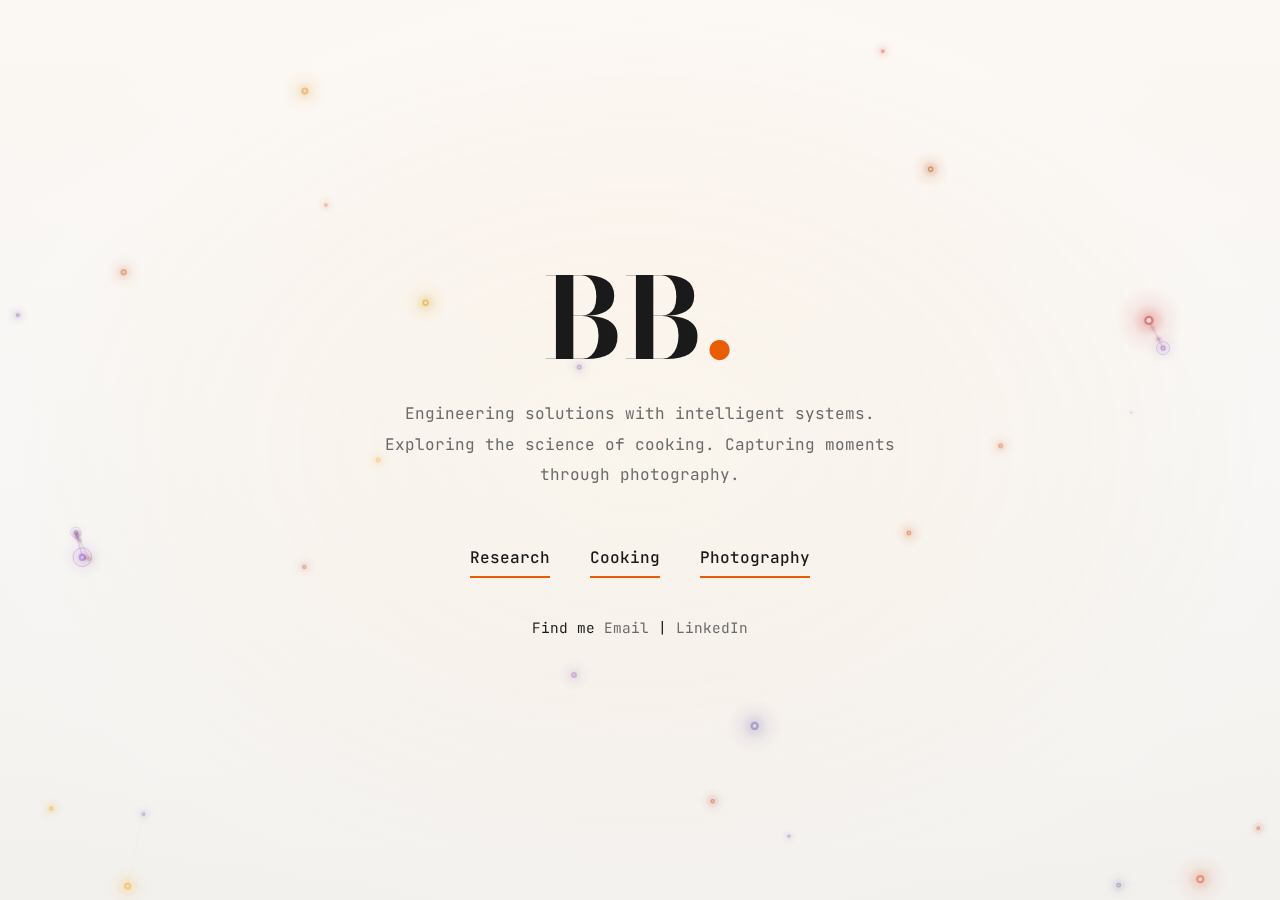
<file: index.html>
<!DOCTYPE html>
<html lang="en">
<head>
  <meta charset="UTF-8">
  <meta name="viewport" content="width=device-width, initial-scale=1.0">
  
  <!-- Primary SEO Meta Tags -->
  <title>BB | Home</title>
  <meta name="title" content="BB | Software Engineer, Food Science Enthusiast & Photographer">
  <meta name="description" content="BB (Bihan) - Engineering intelligent systems, exploring the science of cooking, and capturing moments through photography. Personal portfolio and creative space.">
  <meta name="keywords" content="BB, Bihan, software engineer, AI, intelligent systems, food science, cooking, photography, portfolio">
  <meta name="author" content="BB">
  <meta name="robots" content="index, follow">
  <link rel="canonical" href="https://bb.style/">
  
  <!-- Open Graph / Facebook -->
  <meta property="og:type" content="website">
  <meta property="og:url" content="https://bb.style/">
  <meta property="og:title" content="BB | Software Engineer, Food Science Enthusiast & Photographer">
  <meta property="og:description" content="Engineering intelligent systems, exploring the science of cooking, and capturing moments through photography.">
  <meta property="og:site_name" content="BB.STYLE">
  <meta property="og:locale" content="en_US">
  
  <!-- Twitter Card -->
  <meta name="twitter:card" content="summary">
  <meta name="twitter:url" content="https://bb.style/">
  <meta name="twitter:title" content="BB | Software Engineer, Food Science Enthusiast & Photographer">
  <meta name="twitter:description" content="Engineering intelligent systems, exploring the science of cooking, and capturing moments through photography.">
  
  <!-- Structured Data (JSON-LD) -->
  <script type="application/ld+json">
  {
    "@context": "https://schema.org",
    "@type": "Person",
    "name": "BB",
    "alternateName": "Bihan",
    "url": "https://bb.style",
    "sameAs": [
      "https://www.linkedin.com/in/bihan-q-9a5517250/"
    ],
    "jobTitle": "Software Engineer",
    "description": "Engineering intelligent systems, exploring the science of cooking, and capturing moments through photography.",
    "knowsAbout": ["Software Engineering", "Artificial Intelligence", "Food Science", "Photography"]
  }
  </script>

  <!-- Google Analytics (GA4) - Replace G-0GNP7SNL8H with your Measurement ID -->
  <script async src="https://www.googletagmanager.com/gtag/js?id=G-0GNP7SNL8H"></script>
  <script>
    window.dataLayer = window.dataLayer || [];
    function gtag(){dataLayer.push(arguments);}
    gtag('js', new Date());
    gtag('config', 'G-0GNP7SNL8H');
  </script>

  <!-- Fonts -->
  <link rel="preconnect" href="https://fonts.googleapis.com">
  <link rel="preconnect" href="https://fonts.gstatic.com" crossorigin>
  <link href="https://fonts.googleapis.com/css2?family=Bodoni+Moda:ital,opsz,wght@0,6..96,400;0,6..96,700;1,6..96,400&family=JetBrains+Mono:wght@400;500&display=swap" rel="stylesheet">

  <link rel="stylesheet" href="style.css">
</head>
<body>

  <!-- Animated Background - Neural Network Sparks -->
  <div class="bg-animation" aria-hidden="true">
    <div class="bg-texture"></div>
    <div class="bg-grid"></div>
    <canvas id="nn-canvas"></canvas>
    <div class="bg-glow"></div>
  </div>

  <!-- Main Content -->
  <main class="content">
    <h1 class="title">BB<span class="accent">.</span></h1>

    <div class="desc">
      <p>
        Engineering solutions with intelligent systems. Exploring the science of cooking.
        Capturing moments through photography.
      </p>
    </div>

    <nav class="links">
      <a href="research.html">Research</a>
      <a href="cooking.html">Cooking</a>
      <a href="photography.html">Photography</a>
    </nav>

    <div class="contact">
      Find me <a href="mailto:i@bb.style">Email</a> | <a href="https://www.linkedin.com/in/bihan-q-9a5517250/" target="_blank" rel="noopener">LinkedIn</a>
    </div>
  </main>

  <script src="script.js"></script>
</body>
</html>
</file>
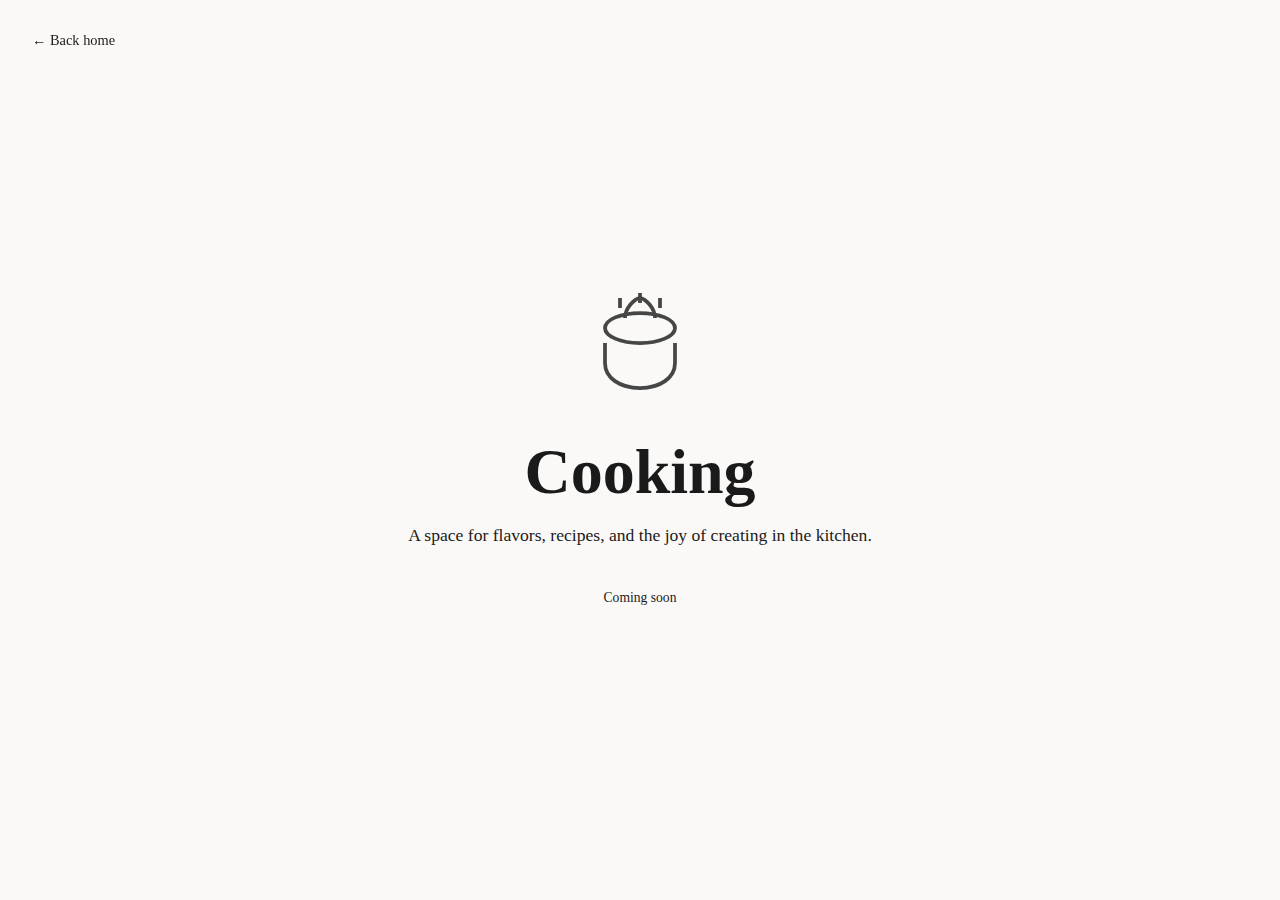
<file: cooking.html>
<!DOCTYPE html>
<html lang="en">
<head>
  <meta charset="UTF-8">
  <meta name="viewport" content="width=device-width, initial-scale=1.0">
  <title>Cooking | BB.STYLE</title>
  <link rel="preconnect" href="https://fonts.googleapis.com">
  <link rel="preconnect" href="https://fonts.gstatic.com" crossorigin>
  <link href="https://fonts.googleapis.com/css2?family=Playfair+Display:ital,wght@0,400;0,600;1,400&family=DM+Sans:wght@400;500;600&display=swap" rel="stylesheet">
  <link rel="stylesheet" href="style.css">
  <style>
    .page-hero {
      min-height: 100vh;
      display: flex;
      flex-direction: column;
      align-items: center;
      justify-content: center;
      text-align: center;
      padding: 2rem;
    }
    .back-link {
      position: fixed;
      top: 2rem;
      left: 2rem;
      font-family: var(--font-body);
      font-size: 0.9rem;
      color: var(--ink-muted);
      display: flex;
      align-items: center;
      gap: 0.5rem;
      transition: color 0.3s ease;
      z-index: 10;
    }
    .back-link:hover { color: var(--cooking-accent); }
    .page-icon {
      width: 120px;
      height: 120px;
      color: var(--cooking-accent);
      margin-bottom: 2rem;
      opacity: 0.8;
    }
    .page-title {
      font-family: var(--font-display);
      font-size: clamp(2.5rem, 8vw, 4rem);
      font-weight: 600;
      color: var(--ink);
      margin-bottom: 1rem;
    }
    .page-subtitle {
      font-size: 1.1rem;
      color: var(--ink-muted);
      max-width: 500px;
    }
    .coming-soon {
      display: inline-block;
      margin-top: 2rem;
      padding: 0.75rem 1.5rem;
      background: var(--cooking-bg);
      color: var(--cooking-accent);
      border-radius: 100px;
      font-size: 0.85rem;
      font-weight: 500;
    }
  </style>
</head>
<body>
  <div class="ambient-bg" aria-hidden="true">
    <div class="gradient-layer"></div>
    <div class="sun-glow"></div>
  </div>
  
  <a href="index.html" class="back-link">← Back home</a>
  
  <main class="page-hero">
    <div class="page-icon">
      <svg viewBox="0 0 48 48" fill="none" stroke="currentColor" stroke-width="1.5">
        <path d="M18 14c0-4 4-8 6-8s6 4 6 8"/>
        <ellipse cx="24" cy="18" rx="14" ry="6"/>
        <path d="M10 24v8c0 6 6 10 14 10s14-4 14-10v-8"/>
        <line x1="16" y1="6" x2="16" y2="10"/>
        <line x1="24" y1="4" x2="24" y2="8"/>
        <line x1="32" y1="6" x2="32" y2="10"/>
      </svg>
    </div>
    <h1 class="page-title">Cooking</h1>
    <p class="page-subtitle">A space for flavors, recipes, and the joy of creating in the kitchen.</p>
    <span class="coming-soon">Coming soon</span>
  </main>
</body>
</html>
</file>
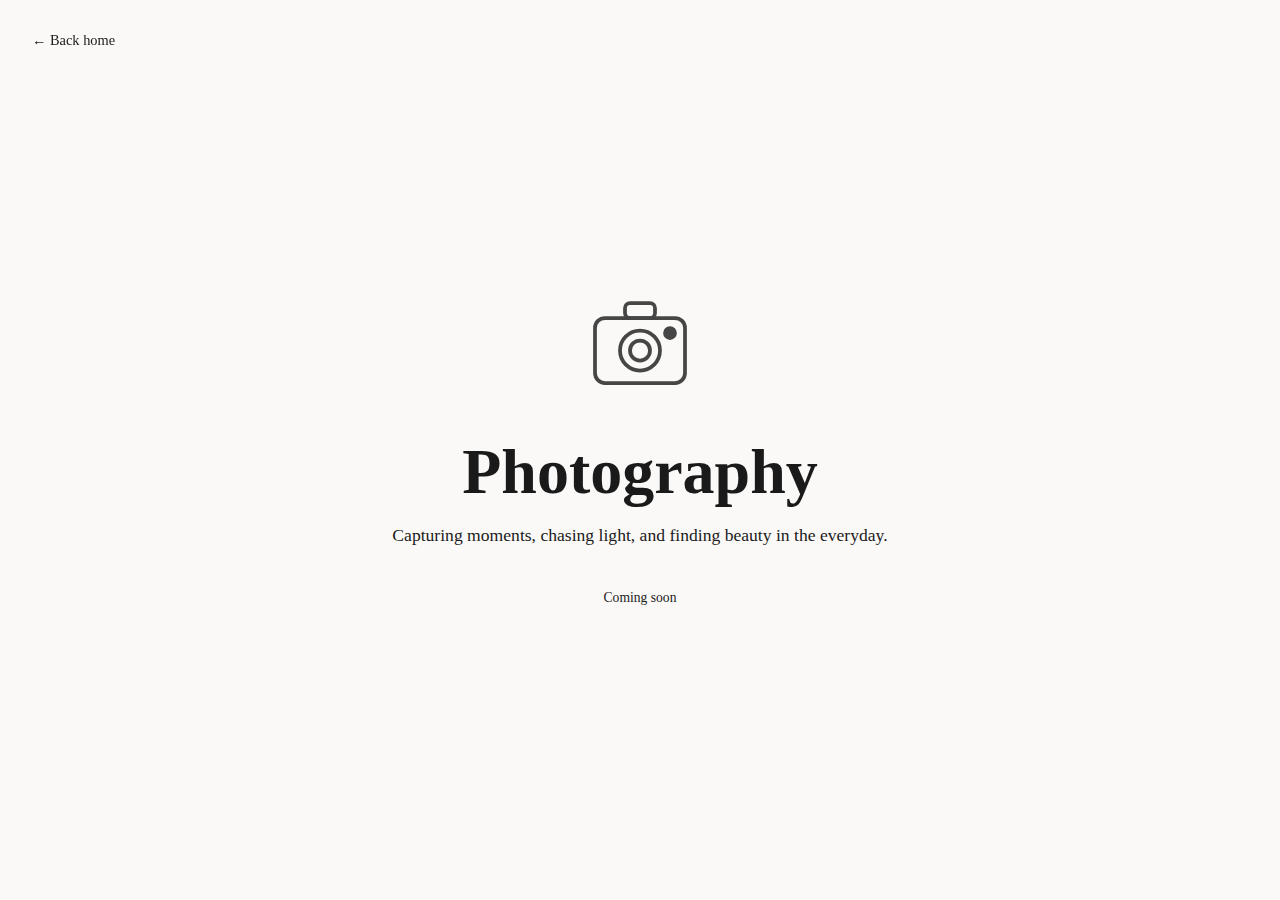
<file: photography.html>
<!DOCTYPE html>
<html lang="en">
<head>
  <meta charset="UTF-8">
  <meta name="viewport" content="width=device-width, initial-scale=1.0">
  <title>Photography | BB.STYLE</title>
  <link rel="preconnect" href="https://fonts.googleapis.com">
  <link rel="preconnect" href="https://fonts.gstatic.com" crossorigin>
  <link href="https://fonts.googleapis.com/css2?family=Playfair+Display:ital,wght@0,400;0,600;1,400&family=DM+Sans:wght@400;500;600&display=swap" rel="stylesheet">
  <link rel="stylesheet" href="style.css">
  <style>
    .page-hero {
      min-height: 100vh;
      display: flex;
      flex-direction: column;
      align-items: center;
      justify-content: center;
      text-align: center;
      padding: 2rem;
    }
    .back-link {
      position: fixed;
      top: 2rem;
      left: 2rem;
      font-family: var(--font-body);
      font-size: 0.9rem;
      color: var(--ink-muted);
      display: flex;
      align-items: center;
      gap: 0.5rem;
      transition: color 0.3s ease;
      z-index: 10;
    }
    .back-link:hover { color: var(--photo-accent); }
    .page-icon {
      width: 120px;
      height: 120px;
      color: var(--photo-accent);
      margin-bottom: 2rem;
      opacity: 0.8;
    }
    .page-title {
      font-family: var(--font-display);
      font-size: clamp(2.5rem, 8vw, 4rem);
      font-weight: 600;
      color: var(--ink);
      margin-bottom: 1rem;
    }
    .page-subtitle {
      font-size: 1.1rem;
      color: var(--ink-muted);
      max-width: 500px;
    }
    .coming-soon {
      display: inline-block;
      margin-top: 2rem;
      padding: 0.75rem 1.5rem;
      background: var(--photo-bg);
      color: var(--photo-accent);
      border-radius: 100px;
      font-size: 0.85rem;
      font-weight: 500;
    }
  </style>
</head>
<body>
  <div class="ambient-bg" aria-hidden="true">
    <div class="gradient-layer"></div>
    <div class="sun-glow"></div>
  </div>
  
  <a href="index.html" class="back-link">← Back home</a>
  
  <main class="page-hero">
    <div class="page-icon">
      <svg viewBox="0 0 48 48" fill="none" stroke="currentColor" stroke-width="1.5">
        <rect x="6" y="14" width="36" height="26" rx="4"/>
        <circle cx="24" cy="27" r="8"/>
        <circle cx="24" cy="27" r="4"/>
        <rect x="18" y="8" width="12" height="6" rx="2"/>
        <circle cx="36" cy="20" r="2" fill="currentColor"/>
      </svg>
    </div>
    <h1 class="page-title">Photography</h1>
    <p class="page-subtitle">Capturing moments, chasing light, and finding beauty in the everyday.</p>
    <span class="coming-soon">Coming soon</span>
  </main>
</body>
</html>
</file>
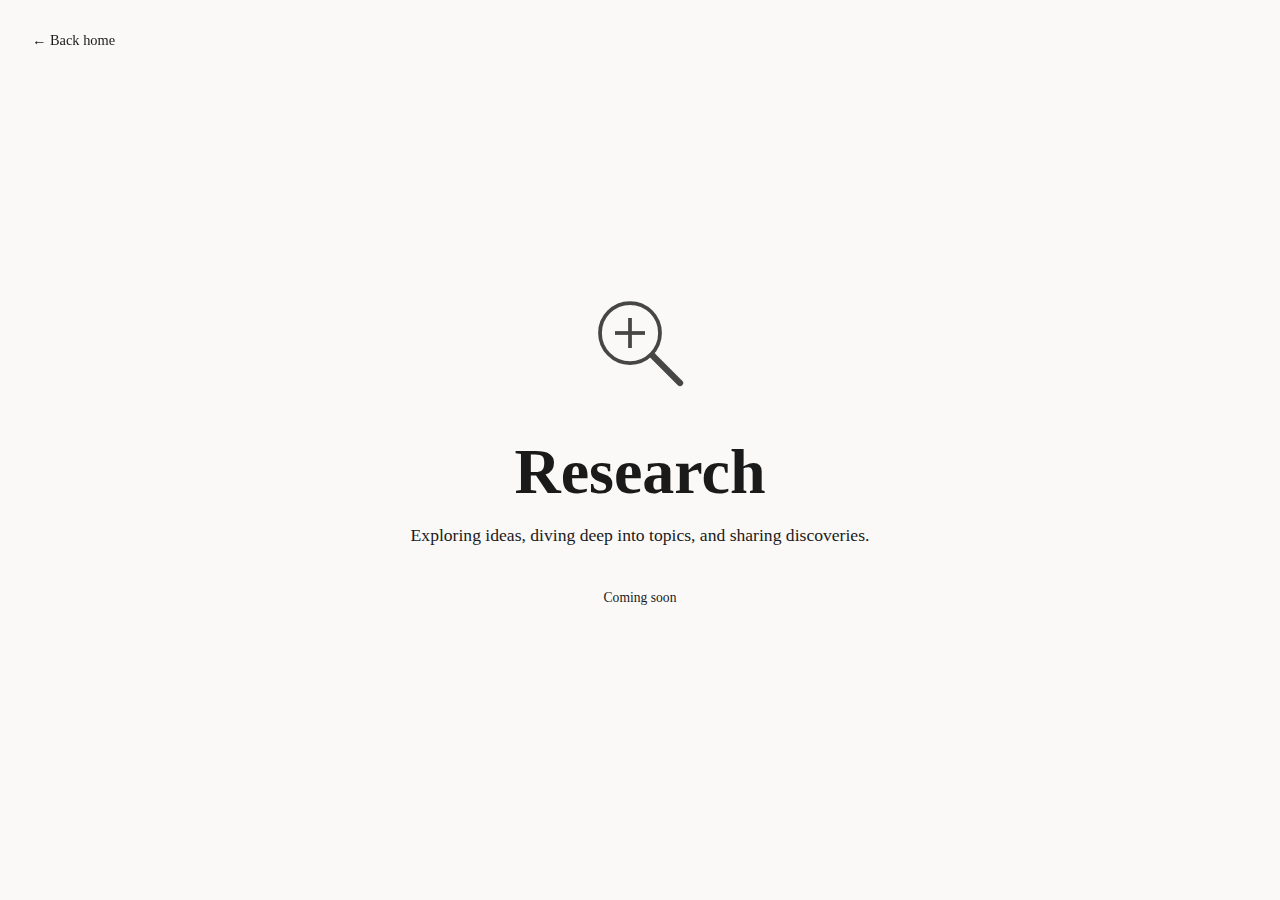
<file: research.html>
<!DOCTYPE html>
<html lang="en">
<head>
  <meta charset="UTF-8">
  <meta name="viewport" content="width=device-width, initial-scale=1.0">
  
  <!-- Primary SEO Meta Tags -->
  <title>Research | BB.STYLE - Exploring Ideas & Discoveries</title>
  <meta name="title" content="Research | BB.STYLE - Exploring Ideas & Discoveries">
  <meta name="description" content="BB's research space - Exploring ideas, diving deep into topics, and sharing discoveries in AI, software engineering, and beyond.">
  <meta name="keywords" content="BB research, AI research, software engineering, discoveries, technology exploration">
  <meta name="author" content="BB">
  <meta name="robots" content="index, follow">
  <link rel="canonical" href="https://bb.style/research.html">
  
  <!-- Open Graph / Facebook -->
  <meta property="og:type" content="website">
  <meta property="og:url" content="https://bb.style/research.html">
  <meta property="og:title" content="Research | BB.STYLE">
  <meta property="og:description" content="Exploring ideas, diving deep into topics, and sharing discoveries.">
  <meta property="og:site_name" content="BB.STYLE">
  
  <!-- Twitter Card -->
  <meta name="twitter:card" content="summary">
  <meta name="twitter:url" content="https://bb.style/research.html">
  <meta name="twitter:title" content="Research | BB.STYLE">
  <meta name="twitter:description" content="Exploring ideas, diving deep into topics, and sharing discoveries.">
  
  <!-- Google Analytics (GA4) -->
  <script async src="https://www.googletagmanager.com/gtag/js?id=G-0GNP7SNL8H"></script>
  <script>
    window.dataLayer = window.dataLayer || [];
    function gtag(){dataLayer.push(arguments);}
    gtag('js', new Date());
    gtag('config', 'G-0GNP7SNL8H');
  </script>

  <link rel="preconnect" href="https://fonts.googleapis.com">
  <link rel="preconnect" href="https://fonts.gstatic.com" crossorigin>
  <link href="https://fonts.googleapis.com/css2?family=Playfair+Display:ital,wght@0,400;0,600;1,400&family=DM+Sans:wght@400;500;600&display=swap" rel="stylesheet">
  <link rel="stylesheet" href="style.css">
  <style>
    .page-hero {
      min-height: 100vh;
      display: flex;
      flex-direction: column;
      align-items: center;
      justify-content: center;
      text-align: center;
      padding: 2rem;
    }
    .back-link {
      position: fixed;
      top: 2rem;
      left: 2rem;
      font-family: var(--font-body);
      font-size: 0.9rem;
      color: var(--ink-muted);
      display: flex;
      align-items: center;
      gap: 0.5rem;
      transition: color 0.3s ease;
      z-index: 10;
    }
    .back-link:hover { color: var(--research-accent); }
    .page-icon {
      width: 120px;
      height: 120px;
      color: var(--research-accent);
      margin-bottom: 2rem;
      opacity: 0.8;
    }
    .page-title {
      font-family: var(--font-display);
      font-size: clamp(2.5rem, 8vw, 4rem);
      font-weight: 600;
      color: var(--ink);
      margin-bottom: 1rem;
    }
    .page-subtitle {
      font-size: 1.1rem;
      color: var(--ink-muted);
      max-width: 500px;
    }
    .coming-soon {
      display: inline-block;
      margin-top: 2rem;
      padding: 0.75rem 1.5rem;
      background: var(--research-bg);
      color: var(--research-accent);
      border-radius: 100px;
      font-size: 0.85rem;
      font-weight: 500;
    }
  </style>
</head>
<body>
  <div class="ambient-bg" aria-hidden="true">
    <div class="gradient-layer"></div>
    <div class="sun-glow"></div>
  </div>
  
  <a href="index.html" class="back-link">← Back home</a>
  
  <main class="page-hero">
    <div class="page-icon">
      <svg viewBox="0 0 48 48" fill="none" stroke="currentColor" stroke-width="1.5">
        <circle cx="20" cy="20" r="12"/>
        <line x1="29" y1="29" x2="40" y2="40" stroke-width="2.5" stroke-linecap="round"/>
        <path d="M14 20h12"/>
        <path d="M20 14v12"/>
      </svg>
    </div>
    <h1 class="page-title">Research</h1>
    <p class="page-subtitle">Exploring ideas, diving deep into topics, and sharing discoveries.</p>
    <span class="coming-soon">Coming soon</span>
  </main>
</body>
</html>
</file>
<file: style.css>
/* ============================================
   BB.STYLE - Simple with Animated Background
   ============================================ */

:root {
  --bg: #faf9f7;
  --bg-subtle: #f0eeeb;
  --text: #1a1a1a;
  --text-muted: #6b6b6b;
  --accent: #e85d04;
  --accent-light: #f48c06;
  --accent-glow: #ffd60a;

  --font-display: 'Bodoni Moda', serif;
  --font-mono: 'JetBrains Mono', monospace;
}

*, *::before, *::after {
  box-sizing: border-box;
  margin: 0;
  padding: 0;
}

body {
  font-family: var(--font-display);
  color: var(--text);
  background: var(--bg);
  min-height: 100vh;
  overflow-x: hidden;
}

::selection {
  background: var(--accent);
  color: white;
}

a {
  color: inherit;
  text-decoration: none;
}

.accent {
  color: var(--accent);
}

/* ============================================
   Animated Background - Neural Network Sparks
   ============================================ */
.bg-animation {
  position: fixed;
  inset: 0;
  z-index: -1;
  overflow: hidden;
  background: var(--bg);
}

/* Clean subtle gradient - no busy patterns for eye comfort */
.bg-texture {
  position: absolute;
  inset: 0;
  background: linear-gradient(
    180deg,
    rgba(255, 250, 245, 0.8) 0%,
    rgba(250, 249, 247, 1) 50%,
    rgba(245, 243, 240, 0.9) 100%
  );
  pointer-events: none;
}

/* Very subtle vignette for depth */
.bg-grid {
  position: absolute;
  inset: 0;
  background: radial-gradient(
    ellipse 80% 80% at 50% 50%,
    transparent 0%,
    rgba(0, 0, 0, 0.015) 100%
  );
  pointer-events: none;
}

#nn-canvas {
  position: absolute;
  inset: 0;
  width: 100%;
  height: 100%;
}

/* Warm ambient glow */
.bg-glow {
  position: absolute;
  top: 50%;
  left: 50%;
  transform: translate(-50%, -50%);
  width: 100%;
  height: 100%;
  background: radial-gradient(
    ellipse 70% 70% at center,
    rgba(255, 200, 120, 0.08) 0%,
    rgba(255, 160, 80, 0.04) 40%,
    transparent 70%
  );
  pointer-events: none;
}

/* ============================================
   Main Content
   ============================================ */
.content {
  min-height: 100vh;
  display: flex;
  flex-direction: column;
  align-items: center;
  justify-content: center;
  text-align: center;
  padding: 2rem;
  position: relative;
  z-index: 1;
}

.title {
  font-family: var(--font-display);
  font-size: clamp(3rem, 12vw, 7rem);
  font-weight: 700;
  letter-spacing: 0.02em;
  margin-bottom: 1.5rem;
  line-height: 1;
}

.desc {
  font-family: var(--font-mono);
  font-size: clamp(0.85rem, 2vw, 1rem);
  color: var(--text-muted);
  max-width: 540px;
  margin-bottom: 3rem;
  line-height: 1.9;
}

.desc p {
  margin-bottom: 1rem;
}

.desc p:last-child {
  margin-bottom: 0;
}

.desc em {
  font-style: italic;
  color: var(--text);
}

/* Links - clearly clickable */
.links {
  display: flex;
  gap: 2.5rem;
  flex-wrap: wrap;
  justify-content: center;
}

.links a {
  font-family: var(--font-mono);
  font-size: 1rem;
  font-weight: 500;
  color: var(--text);
  position: relative;
  padding: 0.5rem 0;
  text-decoration: none;
  border-bottom: 2px solid var(--accent);
  transition: all 0.2s ease;
}

.links a:hover {
  color: var(--accent);
  border-bottom-color: var(--accent);
  transform: translateY(-2px);
}

.links a:active {
  transform: translateY(0);
}

/* Contact section */
.contact {
  margin-top: 2.5rem;
  font-family: var(--font-mono);
  font-size: 0.9rem;
}

.contact a {
  color: var(--text-muted);
  text-decoration: none;
  border-bottom: 1px solid transparent;
  transition: all 0.2s ease;
}

.contact a:hover {
  color: var(--accent);
  border-bottom-color: var(--accent);
}

/* Mobile */
@media (max-width: 480px) {
  .links {
    flex-direction: column;
    gap: 1.5rem;
  }
}
</file>
